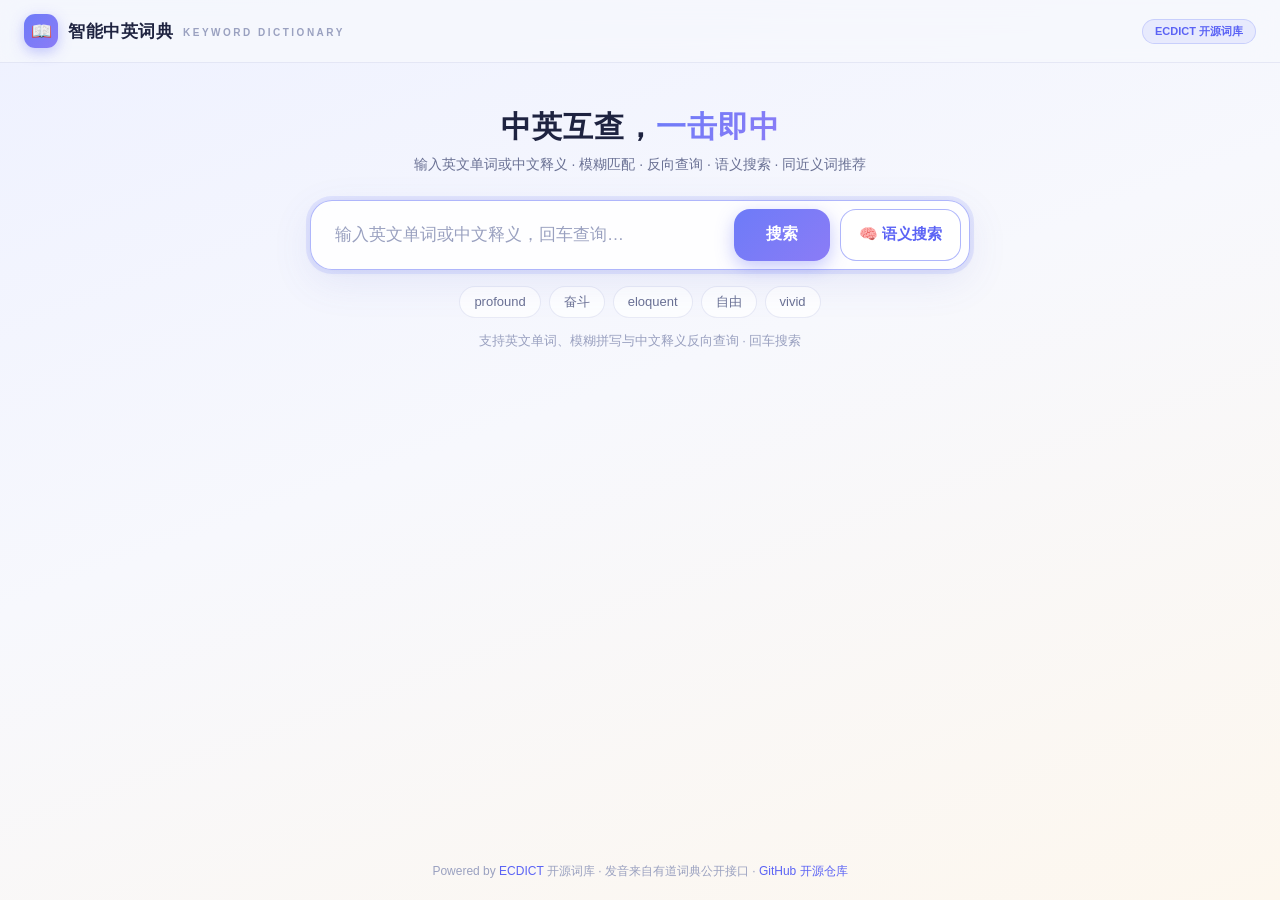
<file: static/index.html>
<!DOCTYPE html>
<html lang="zh-CN">
<head>
  <meta charset="UTF-8">
  <meta name="viewport" content="width=device-width, initial-scale=1.0">
  <title>智能中英词典 · 关键词搜索</title>
  <meta name="description" content="基于 ECDICT 开源词库的中英词典：英文关键词搜索、模糊匹配、中文释义反向查询、自动补全">
  <link rel="icon" href="favicon.svg" type="image/svg+xml">
  <link rel="stylesheet" href="style.css">
</head>
<body>

  <header class="topbar">
    <div class="brand">
      <span class="brand-logo">📖</span>
      <span class="brand-name">智能中英词典</span>
      <span class="brand-en">KEYWORD DICTIONARY</span>
    </div>
    <span class="badge-stack">ECDICT 开源词库</span>
  </header>

  <main>
    <!-- 搜索区 -->
    <section class="hero">
      <h1 class="hero-title">中英互查，<span class="grad-text">一击即中</span></h1>
      <p class="hero-sub">输入英文单词或中文释义 · 模糊匹配 · 反向查询 · 语义搜索 · 同近义词推荐</p>

      <form id="searchForm" class="search-form" autocomplete="off">
        <input id="searchInput" type="text" placeholder="输入英文单词或中文释义，回车查询…" spellcheck="false" autofocus>
        <button type="submit" id="searchBtn" class="search-btn">
          <span class="btn-label">搜索</span>
          <span class="btn-spinner" aria-hidden="true"></span>
        </button>
        <button type="button" id="semanticBtn" class="semantic-btn" title="用中文或英文描述意思，返回语义最接近的单词">🧠 语义搜索</button>
        <div id="suggestBox" class="suggest hidden"></div>
      </form>

      <div class="chips" id="chips"></div>
      <p id="modeHint" class="hint mode-hint hidden"></p>
      <p id="hint" class="hint"></p>
    </section>

    <!-- 结果区 -->
    <section id="result" class="result hidden">

      <div id="wordCard" class="card word-card hidden">
        <div class="word-head">
          <div class="word-left">
            <span id="wordSpelling" class="word-spelling"></span>
            <span id="wordPhonetic" class="word-phonetic hidden"></span>
          </div>
          <div class="word-actions">
            <button type="button" class="speak-btn" id="pronounceUsBtn" title="美式发音">🇺🇸 美音</button>
            <button type="button" class="speak-btn" id="pronounceUkBtn" title="英式发音">🇬🇧 英音</button>
            <button type="button" class="speak-btn" id="similarBtn" title="推荐与当前单词意思相近的词">🔗 同近义词</button>
          </div>
        </div>
        <div id="wordTags" class="word-tags"></div>
      </div>

      <div id="interpCard" class="card hidden">
        <h2 class="card-title"><span class="title-ico">🀄</span>中文释义</h2>
        <ul id="interpList" class="item-list"></ul>
      </div>

      <div id="defCard" class="card hidden">
        <h2 class="card-title"><span class="title-ico">🇬🇧</span>英文释义</h2>
        <ul id="defList" class="item-list"></ul>
      </div>

      <div id="exchangeCard" class="card hidden">
        <h2 class="card-title"><span class="title-ico">🔀</span>词形变化</h2>
        <div id="exchangeWrap" class="exchange-wrap"></div>
      </div>

      <div id="vectorCard" class="card hidden">
        <h2 class="card-title"><span id="vectorIco" class="title-ico">🧠</span><span id="vectorTitle">语义搜索</span></h2>
        <ul id="vectorList" class="item-list"></ul>
      </div>

      <div id="empty" class="empty hidden">
        <div class="empty-emoji">🔍</div>
        <p id="emptyText">未找到相关词条，试试更换关键词</p>
      </div>

      <div id="pager" class="pager hidden">
        <button type="button" id="prevBtn" class="page-btn">← 上一页</button>
        <span id="pageInfo" class="page-info"></span>
        <button type="button" id="nextBtn" class="page-btn">下一页 →</button>
      </div>

    </section>
  </main>

  <footer class="footer">
    <p>Powered by <a href="https://github.com/skywind3000/ECDICT" target="_blank" rel="noopener">ECDICT</a> 开源词库 · 发音来自有道词典公开接口 · <a href="https://github.com/lishili31/vecdict/" target="_blank" rel="noopener">GitHub 开源仓库</a></p>
  </footer>

  <script src="app.js"></script>
</body>
</html>
</file>
<file: static/style.css>
/* ============================================================
   智能中英词典 · 视觉系统
   浅色 / 深色双主题 · 渐变 + 玻璃拟态 · 动效
   ============================================================ */

:root {
  --bg-1: #eef1ff;
  --bg-2: #f7f8fd;
  --bg-3: #fdf7ee;
  --text: #1e2340;
  --text-sub: #6a7194;
  --text-faint: #9aa1c0;
  --card-bg: rgba(255, 255, 255, 0.86);
  --card-border: rgba(120, 130, 200, 0.16);
  --card-shadow: 0 12px 40px rgba(90, 100, 200, 0.10), 0 2px 8px rgba(90, 100, 200, 0.06);
  --input-bg: rgba(255, 255, 255, 0.92);
  --accent: #5b63f5;
  --accent-grad: linear-gradient(135deg, #6d7bf8 0%, #8b7cf6 100%);
  --hover-bg: rgba(91, 99, 245, 0.06);
  --divider: rgba(120, 130, 200, 0.14);
  --chip-bg: rgba(255, 255, 255, 0.8);
  --warn: #d97706;
  --ok: #3ecf8e;
}

@media (prefers-color-scheme: dark) {
  :root {
    --bg-1: #12152b;
    --bg-2: #171a33;
    --bg-3: #1d1a2e;
    --text: #e8ebf8;
    --text-sub: #9aa1c4;
    --text-faint: #6d7398;
    --card-bg: rgba(28, 32, 58, 0.88);
    --card-border: rgba(130, 140, 220, 0.18);
    --card-shadow: 0 12px 40px rgba(0, 0, 0, 0.35), 0 2px 8px rgba(0, 0, 0, 0.25);
    --input-bg: rgba(24, 27, 48, 0.95);
    --accent: #7b83ff;
    --accent-2: #9d8ffb;
    --accent-grad: linear-gradient(135deg, #6d7bf8 0%, #9d8ffb 100%);
    --hover-bg: rgba(123, 131, 255, 0.10);
    --divider: rgba(130, 140, 220, 0.16);
    --chip-bg: rgba(28, 32, 58, 0.9);
  }
}

* { box-sizing: border-box; margin: 0; padding: 0; }

body {
  font-family: -apple-system, BlinkMacSystemFont, "Segoe UI", "PingFang SC",
    "Hiragino Sans GB", "Microsoft YaHei", sans-serif;
  color: var(--text);
  background: linear-gradient(160deg, var(--bg-1) 0%, var(--bg-2) 45%, var(--bg-3) 100%);
  background-attachment: fixed;
  min-height: 100vh;
  display: flex;
  flex-direction: column;
  transition: background 0.3s ease, color 0.3s ease;
}

.hidden { display: none !important; }

::selection { background: rgba(109, 123, 248, 0.30); }

a { color: var(--accent); text-decoration: none; }
a:hover { text-decoration: underline; }

/* ============================================================
   顶栏
   ============================================================ */

.topbar {
  position: sticky;
  top: 0;
  z-index: 50;
  display: flex;
  align-items: center;
  justify-content: space-between;
  padding: 14px 24px;
  background: color-mix(in srgb, var(--bg-2) 72%, transparent);
  backdrop-filter: blur(14px) saturate(1.4);
  -webkit-backdrop-filter: blur(14px) saturate(1.4);
  border-bottom: 1px solid var(--divider);
}

.brand { display: flex; align-items: center; gap: 10px; }

.brand-logo {
  width: 34px;
  height: 34px;
  display: grid;
  place-items: center;
  font-size: 17px;
  border-radius: 11px;
  background: var(--accent-grad);
  box-shadow: 0 4px 14px rgba(91, 99, 245, 0.35);
}

.brand-name { font-size: 17px; font-weight: 700; letter-spacing: 0.5px; }

.brand-en {
  font-size: 10px;
  letter-spacing: 2.5px;
  color: var(--text-faint);
  font-weight: 600;
  padding-top: 2px;
}

.badge-stack {
  font-size: 11px;
  font-weight: 600;
  color: var(--accent);
  background: rgba(109, 123, 248, 0.10);
  border: 1px solid rgba(109, 123, 248, 0.25);
  border-radius: 99px;
  padding: 4px 12px;
}

/* ============================================================
   主体 / 搜索区
   ============================================================ */

main {
  flex: 1;
  width: 100%;
  max-width: 700px;
  margin: 0 auto;
  padding: 44px 20px 40px;
}

.hero { text-align: center; margin-bottom: 30px; }

.hero-title {
  font-size: 30px;
  font-weight: 800;
  letter-spacing: 1px;
  line-height: 1.35;
}

.grad-text {
  background: var(--accent-grad);
  -webkit-background-clip: text;
  background-clip: text;
  -webkit-text-fill-color: transparent;
  color: transparent;
}

.hero-sub {
  margin-top: 8px;
  font-size: 14px;
  color: var(--text-sub);
}

.search-form {
  position: relative;
  /* 提升层级：结果卡片带 backdrop-filter/transform，会形成 z-index:auto 的层叠上下文并按 DOM 顺序绘制在搜索区之上，
     导致打开自动补全下拉时其底部圆角与边框被下方卡片遮挡；正 z-index 使整个搜索区（含下拉浮层）始终绘制在卡片之上 */
  z-index: 1;
  display: flex;
  gap: 10px;
  margin-top: 26px;
  padding: 8px;
  border-radius: 22px;
  background: var(--card-bg);
  border: 1px solid var(--card-border);
  box-shadow: var(--card-shadow);
  backdrop-filter: blur(10px);
  transition: box-shadow 0.2s ease, border-color 0.2s ease;
}

.search-form:focus-within {
  border-color: rgba(109, 123, 248, 0.55);
  box-shadow: 0 0 0 4px rgba(109, 123, 248, 0.14), var(--card-shadow);
}

#searchInput {
  flex: 1;
  min-width: 0;
  padding: 12px 16px;
  font-size: 17px;
  border: none;
  outline: none;
  background: transparent;
  color: var(--text);
}

#searchInput::placeholder { color: var(--text-faint); }

.search-btn {
  display: flex;
  align-items: center;
  justify-content: center;
  gap: 8px;
  min-width: 96px;
  padding: 12px 22px;
  font-size: 16px;
  font-weight: 600;
  border: none;
  border-radius: 16px;
  color: #fff;
  background: var(--accent-grad);
  cursor: pointer;
  box-shadow: 0 6px 18px rgba(91, 99, 245, 0.35);
  transition: transform 0.12s ease, box-shadow 0.2s ease, opacity 0.2s ease;
}

.search-btn:hover { transform: translateY(-1px); box-shadow: 0 8px 22px rgba(91, 99, 245, 0.45); }
.search-btn:active { transform: translateY(0); }
.search-btn:disabled { opacity: 0.65; cursor: default; transform: none; }

.btn-spinner {
  display: none;
  width: 16px;
  height: 16px;
  border: 2px solid rgba(255, 255, 255, 0.35);
  border-top-color: #fff;
  border-radius: 50%;
  animation: spin 0.7s linear infinite;
}

.search-btn.loading .btn-spinner { display: block; }
.search-btn.loading .btn-label { display: none; }

.semantic-btn {
  flex: none;
  height: 52px;
  padding: 0 18px;
  border: 1.5px solid rgba(109, 123, 248, 0.55);
  border-radius: 16px;
  background: var(--chip-bg);
  color: var(--accent);
  font-size: 15px;
  font-weight: 600;
  cursor: pointer;
  transition: transform 0.15s ease, box-shadow 0.15s ease, background 0.15s ease;
}

.semantic-btn:hover:not(:disabled) {
  transform: translateY(-1px);
  background: rgba(109, 123, 248, 0.12);
  box-shadow: 0 6px 18px rgba(91, 99, 245, 0.25);
}

.semantic-btn:disabled { opacity: 0.65; cursor: default; }

@keyframes spin { to { transform: rotate(360deg); } }

/* 自动补全下拉 */
.suggest {
  position: absolute;
  top: calc(100% + 8px);
  left: 0;
  right: 0;
  z-index: 60;
  background: var(--card-bg);
  border: 1px solid var(--card-border);
  border-radius: 16px;
  box-shadow: 0 18px 50px rgba(60, 70, 160, 0.18);
  backdrop-filter: blur(16px);
  overflow: hidden;
  text-align: left;
}

.suggest-item {
  padding: 11px 18px;
  font-size: 15px;
  cursor: pointer;
  display: flex;
  align-items: baseline;
  gap: 10px;
  transition: background 0.12s ease;
}

.suggest-item:hover { background: var(--hover-bg); }
.suggest-item.active { background: var(--hover-bg); }

.suggest-item mark {
  background: transparent;
  color: var(--accent);
  font-weight: 700;
}

.suggest-word { font-weight: 600; }

.suggest-sub {
  font-size: 12px;
  color: var(--text-faint);
  overflow: hidden;
  text-overflow: ellipsis;
  white-space: nowrap;
  flex: 1;
}

/* 快捷词 */
.chips {
  display: flex;
  flex-wrap: wrap;
  justify-content: center;
  gap: 8px;
  margin-top: 16px;
}

.chip {
  border: 1px solid var(--card-border);
  background: var(--chip-bg);
  color: var(--text-sub);
  font-size: 13px;
  padding: 6px 14px;
  border-radius: 99px;
  cursor: pointer;
  transition: all 0.15s ease;
}

.chip:hover {
  color: var(--accent);
  border-color: rgba(109, 123, 248, 0.5);
  transform: translateY(-1px);
}

.hint {
  margin-top: 14px;
  font-size: 13px;
  color: var(--text-faint);
  min-height: 18px;
}

.hint.error { color: #ef6a6a; font-weight: 500; }
.hint.ok { color: var(--ok); font-weight: 500; }

.mode-hint {
  margin-top: 10px;
  font-size: 12px;
  color: var(--warn);
  font-weight: 600;
}

/* ============================================================
   结果卡片
   ============================================================ */

.result { margin-top: 8px; }

.card {
  background: var(--card-bg);
  border: 1px solid var(--card-border);
  border-radius: 20px;
  padding: 22px 24px;
  margin-bottom: 16px;
  box-shadow: var(--card-shadow);
  backdrop-filter: blur(10px);
  animation: fadeUp 0.4s ease forwards;
  opacity: 0;
}

@keyframes fadeUp {
  to { opacity: 1; transform: translateY(0); }
}

/* 单词卡 */
.word-card { text-align: center; padding: 34px 24px 26px; }

.word-head { display: flex; align-items: center; justify-content: space-between; gap: 16px; flex-wrap: wrap; }

.word-left { display: flex; flex-direction: column; align-items: flex-start; gap: 6px; }

.word-phonetic {
  font-size: 14px;
  color: var(--text-sub);
  letter-spacing: 0.5px;
  font-family: ui-monospace, "SF Mono", Consolas, monospace;
}

.word-spelling {
  font-family: Georgia, "Times New Roman", "Songti SC", serif;
  font-size: 44px;
  font-weight: 700;
  letter-spacing: 1.5px;
  line-height: 1.2;
  background: var(--accent-grad);
  -webkit-background-clip: text;
  background-clip: text;
  -webkit-text-fill-color: transparent;
  color: transparent;
  text-shadow: 0 10px 30px rgba(109, 123, 248, 0.25);
}

.speak-btn {
  display: inline-flex;
  align-items: center;
  gap: 6px;
  border: 1px solid var(--card-border);
  background: var(--chip-bg);
  color: var(--text-sub);
  font-size: 13px;
  padding: 8px 14px;
  border-radius: 99px;
  cursor: pointer;
  transition: all 0.15s ease;
}

.speak-btn:hover {
  color: var(--accent);
  border-color: rgba(109, 123, 248, 0.5);
  transform: translateY(-1px);
}

/* 词条标签 */
.word-tags {
  margin-top: 18px;
  display: flex;
  flex-wrap: wrap;
  justify-content: center;
  gap: 8px;
}

.tag {
  display: inline-block;
  font-size: 12px;
  font-weight: 500;
  color: var(--accent);
  background: rgba(109, 123, 248, 0.10);
  border: 1px solid rgba(109, 123, 248, 0.22);
  border-radius: 99px;
  padding: 3px 12px;
}

.tag-stars { color: #f5a623; background: rgba(245, 166, 35, 0.10); border-color: rgba(245, 166, 35, 0.30); }
.tag-oxford { color: #10b981; background: rgba(16, 185, 129, 0.10); border-color: rgba(16, 185, 129, 0.28); }
.tag-exam { color: #db2777; background: rgba(236, 72, 153, 0.10); border-color: rgba(236, 72, 153, 0.26); }
.tag-freq { color: #0284c7; background: rgba(14, 165, 233, 0.10); border-color: rgba(14, 165, 233, 0.28); }
.tag-dist { color: #7c3aed; background: rgba(124, 58, 237, 0.10); border-color: rgba(124, 58, 237, 0.28); }

/* 区块标题 */
.card-title {
  display: flex;
  align-items: center;
  gap: 8px;
  font-size: 15px;
  font-weight: 700;
  margin-bottom: 14px;
}

.title-ico { font-size: 15px; }

/* 列表项 */
.item-list { list-style: none; }

.item {
  display: flex;
  gap: 12px;
  align-items: flex-start;
  padding: 11px 12px;
  border-radius: 12px;
  font-size: 15.5px;
  line-height: 1.7;
  word-break: break-word;
  transition: background 0.15s ease;
}

.item:hover { background: var(--hover-bg); }

.item + .item { border-top: 1px solid var(--divider); }

.item .dot {
  flex: none;
  width: 8px;
  height: 8px;
  border-radius: 50%;
  margin-top: 9px;
  background: var(--accent-grad);
  box-shadow: 0 0 8px rgba(109, 123, 248, 0.5);
}

.item .dot-en {
  background: linear-gradient(135deg, #4caf50, #2e7d32);
  box-shadow: 0 0 8px rgba(76, 175, 80, 0.4);
}

/* 词形变化 */
.exchange-wrap {
  display: flex;
  flex-wrap: wrap;
  gap: 10px;
}

.exchange-item {
  flex: 1 1 150px;
  padding: 10px 14px;
  border: 1px solid var(--card-border);
  border-radius: 12px;
  background: var(--chip-bg);
}

.exchange-label {
  font-size: 11px;
  font-weight: 700;
  color: var(--text-faint);
  letter-spacing: 1px;
  margin-bottom: 4px;
}

.exchange-value {
  font-size: 14.5px;
  color: var(--text);
  word-break: break-all;
}

/* 空状态 */
.empty {
  text-align: center;
  padding: 48px 0 30px;
  color: var(--text-sub);
  animation: fadeUp 0.4s ease forwards;
  opacity: 0;
}

.empty-emoji { font-size: 46px; margin-bottom: 12px; }
.empty p { font-size: 14px; }

/* 分页 */
.pager {
  display: flex;
  align-items: center;
  justify-content: center;
  gap: 16px;
  margin-top: 4px;
}

.page-btn {
  padding: 9px 20px;
  border: 1px solid var(--card-border);
  border-radius: 99px;
  background: var(--chip-bg);
  color: var(--text-sub);
  font-size: 13.5px;
  font-weight: 600;
  cursor: pointer;
  transition: all 0.15s ease;
}

.page-btn:hover:not(:disabled) {
  color: var(--accent);
  border-color: rgba(109, 123, 248, 0.5);
  transform: translateY(-1px);
}

.page-btn:disabled { opacity: 0.4; cursor: default; }

.page-info { font-size: 13px; color: var(--text-faint); }

/* ============================================================
   页脚 / 响应式
   ============================================================ */

.footer {
  text-align: center;
  padding: 20px;
  font-size: 12px;
  color: var(--text-faint);
}

@media (max-width: 560px) {
  .topbar { padding: 12px 16px; }
  main { padding: 28px 14px 32px; }
  .hero-title { font-size: 25px; }
  .hero-sub { font-size: 13px; }
  .search-form { flex-direction: column; }
  .search-btn { min-width: 100%; }
  .semantic-btn { min-width: 100%; }
  .word-spelling { font-size: 36px; }
  .card { padding: 18px 16px; }
  .brand-en { display: none; }
}

@media (prefers-reduced-motion: reduce) {
  *, *::before, *::after {
    animation-duration: 0.01ms !important;
    transition-duration: 0.01ms !important;
  }
}
</file>
